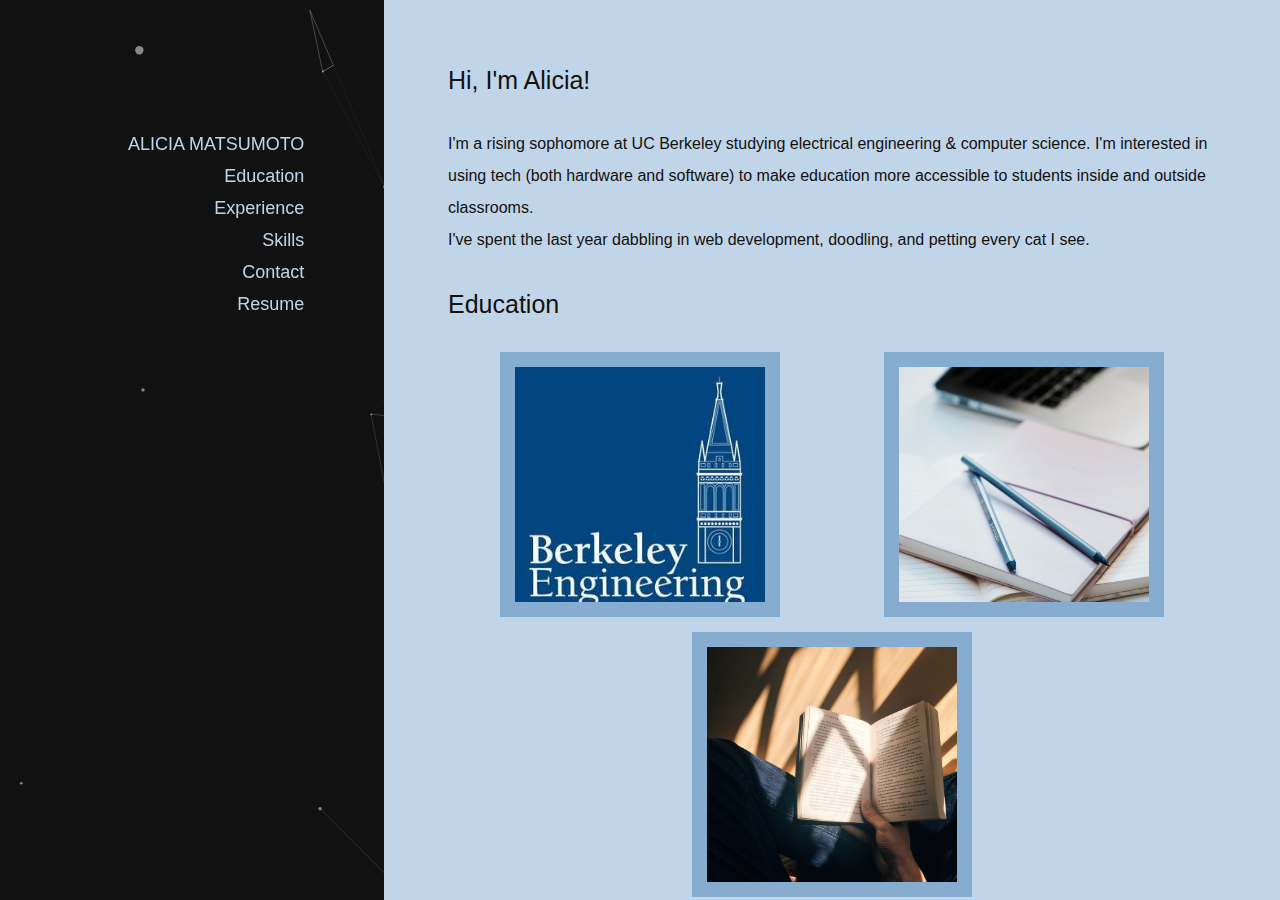
<file: index.html>
<!DOCTYPE html>
<html lang="en">
<head>
  <meta charset="utf-8">
  <title>Alicia Matsumoto</title>
  <meta name="about">
  <meta name="author" content="Alicia Matsumoto" />
  <meta name="viewport" content="width=device-width, initial-scale=1.0, minimum-scale=1.0, maximum-scale=1.0, user-scalable=no">
  <link rel="stylesheet" media="screen" href="css/style.css">
</head>
<body>

<!-- count particles --
<div class="count-particles">
  <span class="js-count-particles">--</span> particles
</div> -->

<!-- particles.js container -->
<div id="particles-js">
  <div class="text-box">
  <div class="text">
    <a href="#top">ALICIA MATSUMOTO </a>
    <a href="#education"> Education </a>
    <a href="#experience"> Experience </a>
    <!--<a href="#projects"> Projects </a>-->
    <a href="#skills"> Skills </a>
    <a href="#contact"> Contact </a>
    <a href="https://drive.google.com/a/berkeley.edu/file/d/1kWV5l-SJLjSji8E7eOTl5XlMBOgYvaff/view?usp=sharing" target="blank"> Resume </a>
  </div>
  </div>
  <div id="stuff">
    <div id="top"></div>
    <p class="greeting">Hi, I'm Alicia!</p>
    <br>
    I'm a rising sophomore at UC Berkeley studying electrical engineering & computer science. I'm interested in using tech (both hardware and software) to make education more accessible to students inside and outside classrooms. 
    <br>
    I've spent the last year dabbling in web development, doodling, and petting every cat I see. 
    <br>
    <br>
    <div id="education">
    <p class="greeting">Education</p>
    <br>
    <div class="project-container">
    	<div class="project" id="cal">
    	<div class="c--anim-btn">
        <span class="project-image">
        	 <img src="images/cal.jpg" style="height: 250px;
        	margin-top: 15px; margin-bottom: 15px">
        </span>
        <span class="c-anim-btn">
       	University of California, Berkeley
       	<br>
       	<br>
       	Bachelor of Science, Electrical Engineering & Computer Science (EECS)
       	<br>
       	<br>
       	GPA: 3.94
       	<br>
       	Expected graduation: May 2023
        </span>
        </div>
    	</div>

    	<div class="project" id="techs">
    	<div class="c--anim-btn">
        <span class="project-image">
        	 <img src="images/technical.jpg" style="height: 250px;
        	margin-top: 15px; margin-bottom: 15px">
        	<!-- PHOTO FROM UNSPLASH: unsplash.com/@jessbailey -->
        </span>
        <span class="c-anim-btn">
       	TECHNICAL COURSEWORK
       	<br>
       	<ul>
       		<li>Data Structures (Java)</li>
       		<li>Designing Information Devices & Systems II/II</li>
       		<li>Multivariable Calculus</li>
       		<li>Discrete Mathematics & Probability</li>
       		<li>Linear Algebra & Differential Equations</li>
       		<li>Physics for Scientists & Engineers</li>
       	</ul>
        </span>
        </div>
    	</div>

    	<div class="project" id="electives">
    	<div class="c--anim-btn">
        <span class="project-image">
        	 <img src="images/elective.jpg" style="height: 250px;
        	margin-top: 15px; margin-bottom: 15px">
        	<!-- PHOTO FROM UNSPLASH: https://unsplash.com/photos/zMRLZh40kms -->
        </span>
        <span class="c-anim-btn">
       	JUST FOR FUN
       	<br>
       	(ELECTIVE COURSEWORK)
       	<br>
       	<br>
       	<ul>
       		<li>ComLitR1B: Ghost Stories</li>
       		<li>ESPM163AC: Environmental Justice (Race, Equity, and the Environment)</li>
       		<li>UGBA10: Principles of Business</li>
       	</ul>
        </span>
        </div>
    	</div>

    </div>	
    </div>
    <br>
    <br>
    <div id="experience"></div>
    <p class="greeting">Experience</p>
    <br>
    <br>
    <div class="project-container">
    	<div class="project" id="cisco">
    	<div class="c--anim-btn">
        <span class="project-image">
        	 <img src="images/cisco.png" style="height: 250px;
        	margin-top: 15px; margin-bottom: 15px">
        </span>
        <span class="c-anim-btn">
       	Software Engineer Intern 
       	<br>
       	Summer 2020
       	<br>
       	<br>
       	I built out an internal platform for Cisco's CloudOps Dev team that displays cost rollup data for 1500+ accounts via AWS Athena queries. 
        </span>
        </div>
    	</div>

    	<div class="project" id="eecs16a">
    	<div class="c--anim-btn">
        <span class="project-image">
        	 <img src="images/eecs.png" style="height: 250px;
        	margin-top: 15px; margin-bottom: 15px">
        </span>
        <span class="c-anim-btn">
        <p>I'm a tutor for EECS16A: Designing Information Devices & Systems I. I lead discussion sessions and facilitate extra practice for this introductory class in linear algebra and circuits. 
        I loved this class when I took it, and it feels wonderful to give back.
        </p>
        </span>
        </div>
   		</div>

    	<div class="project" id="cody">
    	<div class="c--anim-btn">
        <span class="project-image">
        	 <img src="images/cody.png" style="height: 250px;
        	margin-top: 15px; margin-bottom: 15px">
        </span>
        <span class="c-anim-btn">
       	<p>I'm a project leader for Berkeley Codeology, leading a team of 5 in an iOS app development project and creating general meeting curriculums.<p>
        </span>
        </div>
    	</div>

    	<div class="project" id="rcsa">
    	<div class="c--anim-btn">
        <span class="project-image">
        	 <img src="images/campanile.png" style="height: 250px;
        	margin-top: 15px; margin-bottom: 15px">
        </span>
        </div>
   		</div>


    	<div class="project" id="edrl">
    	<div class="c--anim-btn">
        <span class="project-image">
        	 <img src="images/edrl.jpg" style="height: 250px;
        	margin-top: 15px; margin-bottom: 15px">
        </span>
        <span class="c-anim-btn">
        <p>I worked in the Berkeley EDRL (Graduate School of Education) analyzing relationships between spatial reasoning and geometric concepts in children. To conclude the semester, I gave a 30-minute presentation on my findings to EDRL professors and PhD students.  
        </p>
        </span>
        </div>
    	</div>

    	<div class="project" id="site">
    	<div class="c--anim-btn">
        <span class="project-image">
        	 <img src="images/html.jpeg" style="height: 250px;
        	margin-top: 15px; margin-bottom: 15px">
        	<!-- Photo from Unsplash: https://unsplash.com/photos/b18TRXc8UPQ -->
        </span>
        <span class="c-anim-btn">
       	<p>Personal Website <br> <br> 
       		I developed this website as an eight-week project for Codeology during the spring of 2020. It's a bit of a fixer upper, but it was rewarding to get to dabble in design during quarantine.<p>
        </span>
        </div>
    	</div>

	</div>
	<br>
    <br>
    <!--<div id="projects"></div>
    PROJECTS
    <br>
    <br>-->
    <div id="skills"></div>
    <p class="greeting">Skills</p>
    <br>
    Advanced: Python, Java, HTML, CSS, Angular, SQL, MongoDB, Flask-Restful, Flask-SQLAlchemy, Adobe Suite, Microsoft Office Suite
    <br>
    In progress: JavaScript, React
    <br>
    <br>
    <div id="contact"></div>
    <p class="greeting">Contact</p>
    <br>
    If you want to chat, see my source code, or read all of this information again somewhere else:
    <br>
    <div id="links">
    <a href="mailto: aliciamatsumoto@berkeley.edu"> <img src="images/mail.png"  style="height: 30px; margin-top: 3px;"></a> &nbsp 
    <a href="http://github.com/aliciamatsumoto" target="blank"> <img src="images/cat.png" style="height: 30px;"></a> &nbsp
    <a href="http://linkedin.com/in/aliciamatsumoto" target="blank"> <img src="images/linkedin.png" style="height: 30px;"></a> &nbsp    
	</div>
    <br>
    <br>
    <br>
    <br>
    
  </div>
  

</div>

<!-- scripts -->
<script src="js/particles.js"></script>
<script src="js/app.js"></script>

<!-- stats.js -->
<script src="js/lib/stats.js"></script>
<script>
  //var count_particles, stats, update;
  //stats = new Stats;
  //stats.setMode(0);
  //stats.domElement.style.position = 'absolute';
  //stats.domElement.style.left = '0px';
  //stats.domElement.style.top = '0px';
  //document.body.appendChild(stats.domElement);
  //count_particles = document.querySelector('.js-count-particles');
  update = function() {
    //stats.begin();
    //stats.end();
    if (window.pJSDom[0].pJS.particles && window.pJSDom[0].pJS.particles.array) {
      count_particles.innerText = window.pJSDom[0].pJS.particles.array.length;
    }
    requestAnimationFrame(update);
  };
  requestAnimationFrame(update);
</script>

</body>
</html>
</file>
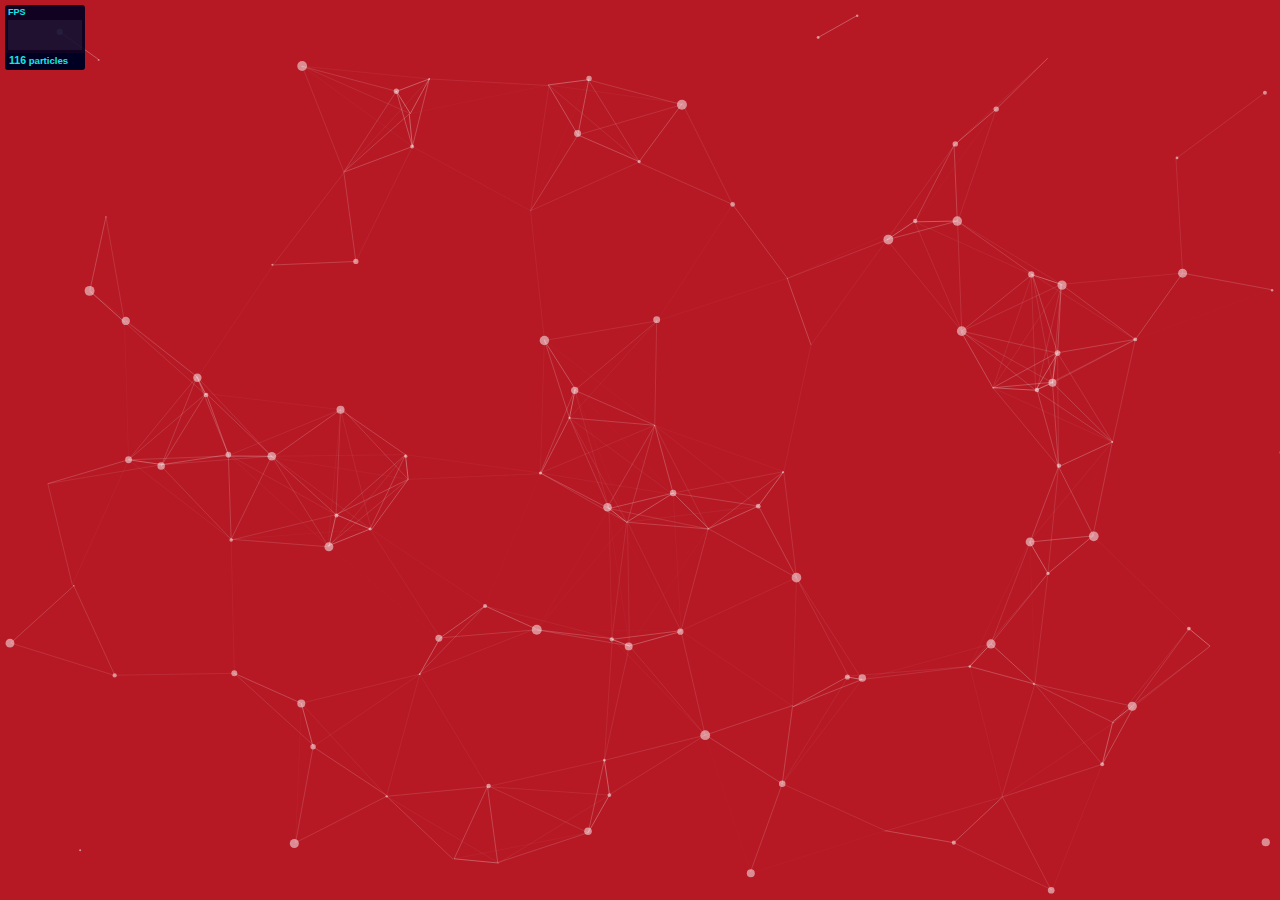
<file: particles.js-master/demo/index.html>
<!DOCTYPE html>
<html lang="en">
<head>
  <meta charset="utf-8">
  <title>particles.js</title>
  <meta name="description" content="particles.js is a lightweight JavaScript library for creating particles.">
  <meta name="author" content="Vincent Garreau" />
  <meta name="viewport" content="width=device-width, initial-scale=1.0, minimum-scale=1.0, maximum-scale=1.0, user-scalable=no">
  <link rel="stylesheet" media="screen" href="css/style.css">
</head>
<body>

<!-- count particles -->
<div class="count-particles">
  <span class="js-count-particles">--</span> particles
</div>

<!-- particles.js container -->
<div id="particles-js"></div>

<!-- scripts -->
<script src="../particles.js"></script>
<script src="js/app.js"></script>

<!-- stats.js -->
<script src="js/lib/stats.js"></script>
<script>
  var count_particles, stats, update;
  stats = new Stats;
  stats.setMode(0);
  stats.domElement.style.position = 'absolute';
  stats.domElement.style.left = '0px';
  stats.domElement.style.top = '0px';
  document.body.appendChild(stats.domElement);
  count_particles = document.querySelector('.js-count-particles');
  update = function() {
    stats.begin();
    stats.end();
    if (window.pJSDom[0].pJS.particles && window.pJSDom[0].pJS.particles.array) {
      count_particles.innerText = window.pJSDom[0].pJS.particles.array.length;
    }
    requestAnimationFrame(update);
  };
  requestAnimationFrame(update);
</script>

</body>
</html>
</file>
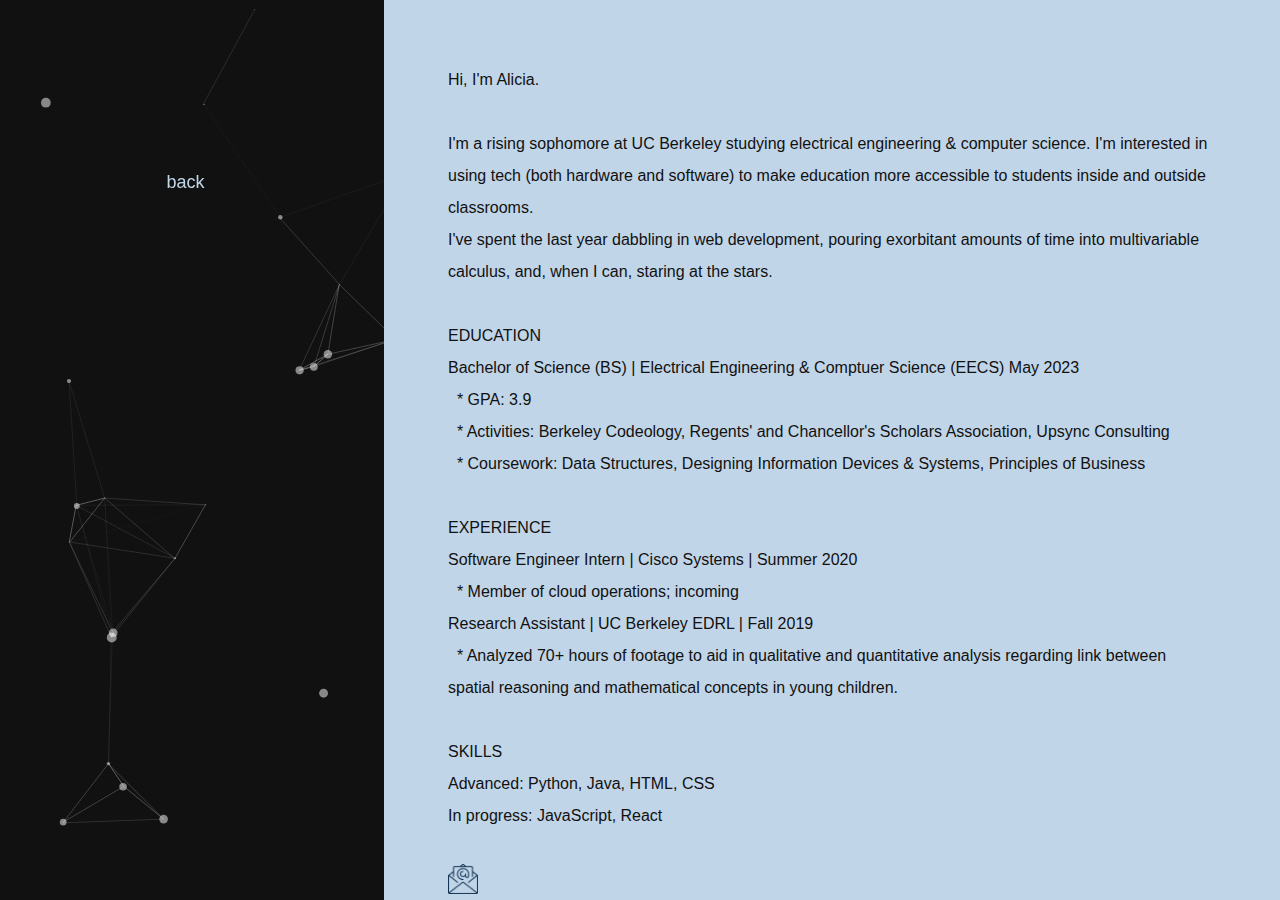
<file: about.html>
<!DOCTYPE html>
<html lang="en">
<head>
  <meta charset="utf-8">
  <title>particles.js</title>
  <meta name="description" content="particles.js is a lightweight JavaScript library for creating particles.">
  <meta name="author" content="Vincent Garreau" />
  <meta name="viewport" content="width=device-width, initial-scale=1.0, minimum-scale=1.0, maximum-scale=1.0, user-scalable=no">
  <link rel="stylesheet" media="screen" href="css/style.css">
</head>
<body>

<!-- count particles --
<div class="count-particles">
  <span class="js-count-particles">--</span> particles
</div> -->

<!-- particles.js container -->
<div id="particles-js">
  <div class="text-box" style="position: absolute;
                              padding: 3%;
                              margin: 10%;
                              border-style: solid;">
  <div class="text">
    <a href="index.html"> back </a>
  </div>
  </div>
  <div id="stuff">
    Hi, I'm Alicia.
    <br>
    <br>
    I'm a rising sophomore at UC Berkeley studying electrical engineering & computer science. I'm interested in using tech (both hardware and software) to make education more accessible to students inside and outside classrooms. 
    <br>
    I've spent the last year dabbling in web development, pouring exorbitant amounts of time into multivariable calculus, and, when I can, staring at the stars. 
    <br>
    <br>
    EDUCATION
    <br>
    Bachelor of Science (BS) | Electrical Engineering & Comptuer Science (EECS)
    May 2023
    <br>
    &nbsp * GPA: 3.9
    <br>
    &nbsp * Activities: Berkeley Codeology, Regents' and Chancellor's Scholars Association, Upsync Consulting
    <br>
    &nbsp * Coursework: Data Structures, Designing Information Devices & Systems, Principles of Business
    <br>
    <br>
    EXPERIENCE
    <br>
    Software Engineer Intern | Cisco Systems | Summer 2020
    <br>
    &nbsp * Member of cloud operations; incoming
    <br>
    Research Assistant | UC Berkeley EDRL | Fall 2019
    <br>
    &nbsp * Analyzed 70+ hours of footage to aid in qualitative and quantitative analysis regarding link between spatial reasoning and mathematical concepts in young children. 
    <br>
    <br>
    SKILLS
    <br>
    Advanced: Python, Java, HTML, CSS
    <br>
    In progress: JavaScript, React
    <br>
    <br>
    <a href="mailto: aliciamatsumoto@berkeley.edu"> <img src="mail.png"  style="height: 30px;"></a> &nbsp 
    <a href="http://github.com/aliciamatsumoto" target="blank"> <img src="cat.png" style="height: 30px;"></a> &nbsp
    <a href="http://linkedin.com/in/aliciamatsumoto" target="blank"> <img src="linkedin.png" style="height: 30px;"></a> &nbsp 
    <br>
    <a href="https://drive.google.com/a/berkeley.edu/file/d/1kWV5l-SJLjSji8E7eOTl5XlMBOgYvaff/view?usp=sharing" target="blank"> Resume </a>
  
  </div>
  

</div>

<!-- scripts -->
<script src="js/particles.js"></script>
<script src="js/app.js"></script>

<!-- stats.js -->
<script src="js/lib/stats.js"></script>
<script>
  //var count_particles, stats, update;
  //stats = new Stats;
  //stats.setMode(0);
  //stats.domElement.style.position = 'absolute';
  //stats.domElement.style.left = '0px';
  //stats.domElement.style.top = '0px';
  //document.body.appendChild(stats.domElement);
  //count_particles = document.querySelector('.js-count-particles');
  update = function() {
    //stats.begin();
    //stats.end();
    if (window.pJSDom[0].pJS.particles && window.pJSDom[0].pJS.particles.array) {
      count_particles.innerText = window.pJSDom[0].pJS.particles.array.length;
    }
    requestAnimationFrame(update);
  };
  requestAnimationFrame(update);
</script>

</body>
</html>
</file>
<file: css/style.css>
/* =============================================================================
   HTML5 CSS Reset Minified - Eric Meyer
   ========================================================================== */

html,body,div,span,object,iframe,h1,h2,h3,h4,h5,h6,p,blockquote,pre,abbr,address,cite,code,del,dfn,em,img,ins,kbd,q,samp,small,strong,sub,sup,var,b,i,dl,dt,dd,ol,ul,li,fieldset,form,label,legend,table,caption,tbody,tfoot,thead,tr,th,td,article,aside,canvas,details,figcaption,figure,footer,header,hgroup,menu,nav,section,summary,time,mark,audio,video{margin:0;padding:0;border:0;outline:0;font-size:100%;vertical-align:baseline;background:transparent}
body{line-height:1}
article,aside,details,figcaption,figure,footer,header,hgroup,menu,nav,section{display:block}
nav ul{list-style:none}
blockquote,q{quotes:none}
blockquote:before,blockquote:after,q:before,q:after{content:none}
a{margin:0;padding:0;font-size:100%;vertical-align:baseline;background:transparent;text-decoration:none}
mark{background-color:#ff9;color:#000;font-style:italic;font-weight:bold}
del{text-decoration:line-through}
abbr[title],dfn[title]{border-bottom:1px dotted;cursor:help}
table{border-collapse:collapse;border-spacing:0}
hr{display:block;height:1px;border:0;border-top:1px solid #ccc;margin:1em 0;padding:0}
input,select{vertical-align:middle}
li{list-style:none}


/* =============================================================================
   My CSS
   ========================================================================== */

/* ---- base ---- */

html,body{ 
	--main-color: #86ACCF;
	--light-color: #C1D5E8;
	--dark-color: #183652;
	width:100%;
	height:100%;
	background: #111;

	
}

html{
  -webkit-tap-highlight-color: rgba(0, 0, 0, 0);
}

body{
  	font-family: "HelveticaNeue-Light", "Helvetica Neue Light", "Helvetica Neue", Helvetica, Arial, "Lucida Grande", sans-serif; 
    font-weight: 300;
    line-height: 200%;
    
}

canvas{
  display:block;
  vertical-align:bottom;
}

/* landing */

.text {
	color: var(--light-color);
	font-size: 18px;
	text-align: center;
}

p.greeting {
	font-size: 25px;
}

/* links */

a {
	color: inherit;
	transition: 0.2s;
}

a:visited {
	color: inherit;
	text-decoration: none;
}

a:hover {
	color: var(--main-color);
}


/* about page */

.text {
	
}

.text-box {	
	color: white;

}

#stuff {
	background-color: var(--light-color);
	color: #111;
	list-style-type: disc;
	display: flex;
	flex-direction: column;
}

#links {
	display: flex;
	align-items: flex-start;
}

/* transitioning project blocks */

.project-container {
	display: flex;
	flex-wrap: wrap;
	justify-content: space-around;
}

.project {
	width: 250px;
	height: 250px;
	margin-bottom: 15px;
	background-color: var(--main-color);
	padding-bottom: 15px;
	padding-right: 15px;
	padding-left: 15px;
}

#cal {


}

/* media query */

@media screen and (min-width: 960px) {
	.text {
		text-align: right;
		display: flex;
		flex-direction: column;
	}
	.text-box {
		position: absolute;
		margin: 10%;
	}
	#stuff {
		position: fixed;
		right: 0;
		height: 100%;
		width: 60%;
		padding: 5%;
		overflow-y: scroll;
	}
	#particles-js {
		height: 100%; width: 100%;
		background-color: #black;
  		background-size: cover;
  		background-position: 50% 50%;
  		background-repeat: no-repeat;
	}
}

@media screen and (max-width: 960px) {
	.text {
		text-align: center;
	}
	.text-box {
		position: fixed;
		top: 0;
		width: 100%;
		background-color: #111;

	}
	#stuff {
		padding: 5%;
		background-size: cover;
		text-align: center;
		align-items: center;
		justify-content: center;
		padding-top: 80px;
	}
	#particles-js {
	}
	a {
		padding: 4px;
	}
	.project-container {
		flex-direction: column;
		align-items: center;
		justify-content: center;
	}
	.project {
		margin-top: 15px;
		margin-bottom: 15px;
	}
}

/* ---- particles.js container ---- */

#particles-js{
 
  

}



/* ---- transition elements in projects ------ */


.c--anim-btn span {
    color: black;
    text-decoration: none;

    display: block;
    }
        
.c--anim-btn, .c-anim-btn {
	transition: 0.4s;   
	}
        
.c--anim-btn {
    height: 250px;
    width: 250px;
    overflow: hidden;
    }
        
.c-anim-btn{

    height: 250px;
    line-height: 1.5;    
    }
    
.c--anim-btn:hover .c-anim-btn{
    margin-top: -17em;
    }

.project-image {
	transition: 0.4s;
}

.project-image:hover {
	opacity: 0;
}
</file>
<file: particles.js-master/demo/css/style.css>
/* =============================================================================
   HTML5 CSS Reset Minified - Eric Meyer
   ========================================================================== */

html,body,div,span,object,iframe,h1,h2,h3,h4,h5,h6,p,blockquote,pre,abbr,address,cite,code,del,dfn,em,img,ins,kbd,q,samp,small,strong,sub,sup,var,b,i,dl,dt,dd,ol,ul,li,fieldset,form,label,legend,table,caption,tbody,tfoot,thead,tr,th,td,article,aside,canvas,details,figcaption,figure,footer,header,hgroup,menu,nav,section,summary,time,mark,audio,video{margin:0;padding:0;border:0;outline:0;font-size:100%;vertical-align:baseline;background:transparent}
body{line-height:1}
article,aside,details,figcaption,figure,footer,header,hgroup,menu,nav,section{display:block}
nav ul{list-style:none}
blockquote,q{quotes:none}
blockquote:before,blockquote:after,q:before,q:after{content:none}
a{margin:0;padding:0;font-size:100%;vertical-align:baseline;background:transparent;text-decoration:none}
mark{background-color:#ff9;color:#000;font-style:italic;font-weight:bold}
del{text-decoration:line-through}
abbr[title],dfn[title]{border-bottom:1px dotted;cursor:help}
table{border-collapse:collapse;border-spacing:0}
hr{display:block;height:1px;border:0;border-top:1px solid #ccc;margin:1em 0;padding:0}
input,select{vertical-align:middle}
li{list-style:none}


/* =============================================================================
   My CSS
   ========================================================================== */

/* ---- base ---- */

html,body{ 
	width:100%;
	height:100%;
	background:#111;
}

html{
  -webkit-tap-highlight-color: rgba(0, 0, 0, 0);
}

body{
  font:normal 75% Arial, Helvetica, sans-serif;
}

canvas{
  display:block;
  vertical-align:bottom;
}


/* ---- stats.js ---- */

.count-particles{
  background: #000022;
  position: absolute;
  top: 48px;
  left: 0;
  width: 80px;
  color: #13E8E9;
  font-size: .8em;
  text-align: left;
  text-indent: 4px;
  line-height: 14px;
  padding-bottom: 2px;
  font-family: Helvetica, Arial, sans-serif;
  font-weight: bold;
}

.js-count-particles{
  font-size: 1.1em;
}

#stats,
.count-particles{
  -webkit-user-select: none;
  margin-top: 5px;
  margin-left: 5px;
}

#stats{
  border-radius: 3px 3px 0 0;
  overflow: hidden;
}

.count-particles{
  border-radius: 0 0 3px 3px;
}


/* ---- particles.js container ---- */

#particles-js{
  width: 100%;
  height: 100%;
  background-color: #b61924;
  background-image: url('');
  background-size: cover;
  background-position: 50% 50%;
  background-repeat: no-repeat;
}
</file>
